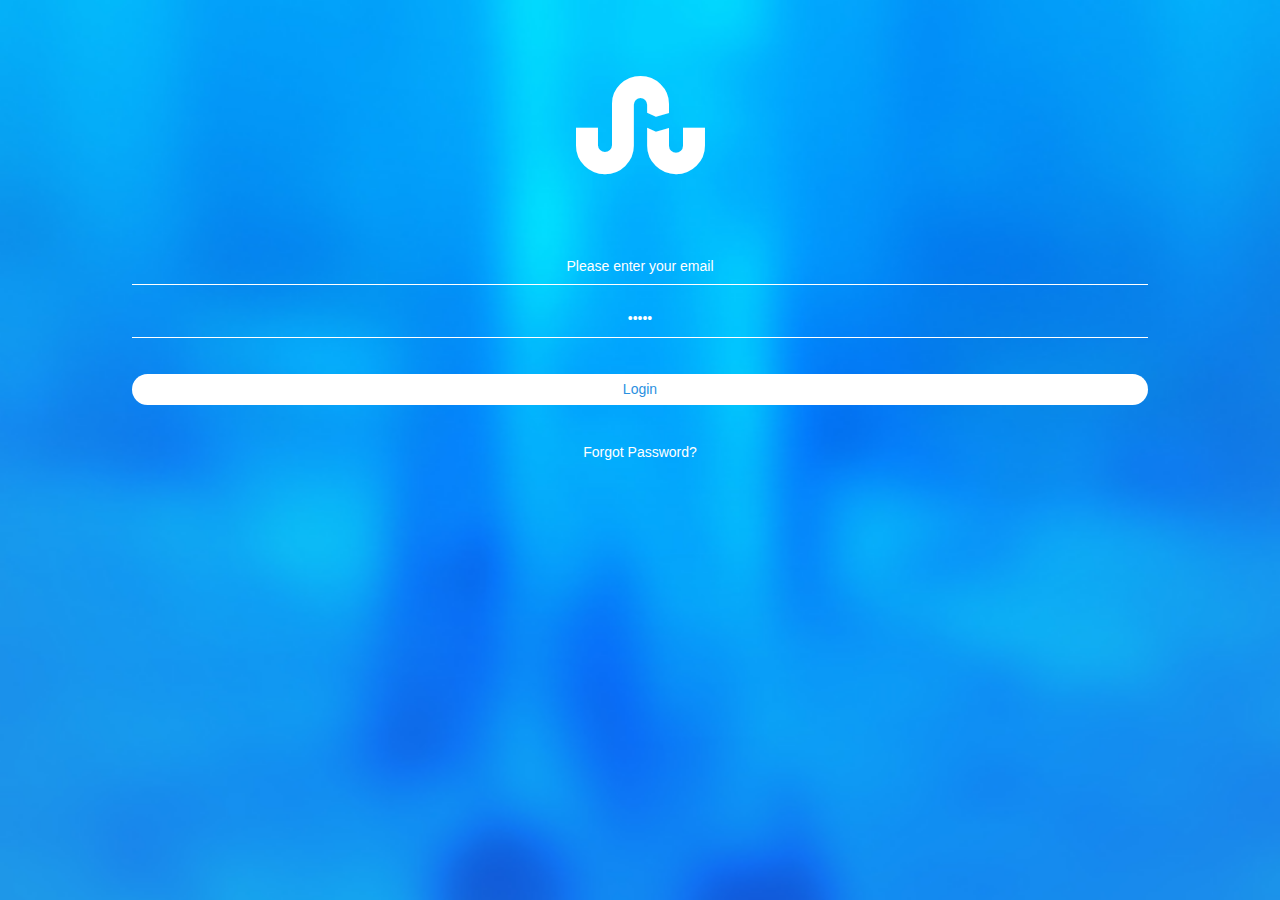
<file: login_1/index.html>
<!doctype html>
<html class="no-js">
<head>
  <meta charset="utf-8">
  <meta http-equiv="X-UA-Compatible" content="IE=edge">
  <meta name="description" content="">
  <meta name="keywords" content="">
  <meta name="viewport"
        content="width=device-width, initial-scale=1, maximum-scale=1, user-scalable=no">
  <title>Amaze UI Examples</title>
  <meta name="renderer" content="webkit">
  <meta http-equiv="Cache-Control" content="no-siteapp"/>
  <link rel="stylesheet" href="css/amazeui.min.css">
  <link rel="stylesheet" href="css/app.css">
</head>
<body>
<div class="am-g myapp-login">
	<div class="myapp-login-bg">
		 <div class="myapp-login-logo">
		 	<i class="am-icon-stumbleupon"></i>
		 </div>
		 <div class="am-u-sm-10 myapp-login-form">
		 	<form class="am-form">
			  <fieldset>
		
			    <div class="am-form-group">

			      <input type="email" class="" id="doc-ipt-email-1" value="Please enter your email " placeholder="">
			    </div>

			    <div class="am-form-group">
			     
			      <input type="password" class="" id="doc-ipt-pwd-1" value="请输入密码"  placeholder="">
			    </div>
			    <p><button type="submit" class="am-btn am-btn-default" onclick="doCircle()">Login</button></p>
			    <div class="login-text">
			    	Forgot Password?
			    </div>
			  </fieldset>
			</form>
		 </div>
	</div>
</div>
<!--[if (gte IE 9)|!(IE)]><!-->
<script src="js/jquery.min.js"></script>
<!--<![endif]-->
<!--[if lte IE 8 ]>
<script src="http://libs.baidu.com/jquery/1.11.3/jquery.min.js"></script>
<script src="http://cdn.staticfile.org/modernizr/2.8.3/modernizr.js"></script>
<script src="assets/js/amazeui.ie8polyfill.min.js"></script>
<![endif]-->
<script src="js/amazeui.min.js"></script>
<script src="js/app.js"></script>
<script src="js/time_calculation.js"></script>
</body>
</html>
</file>
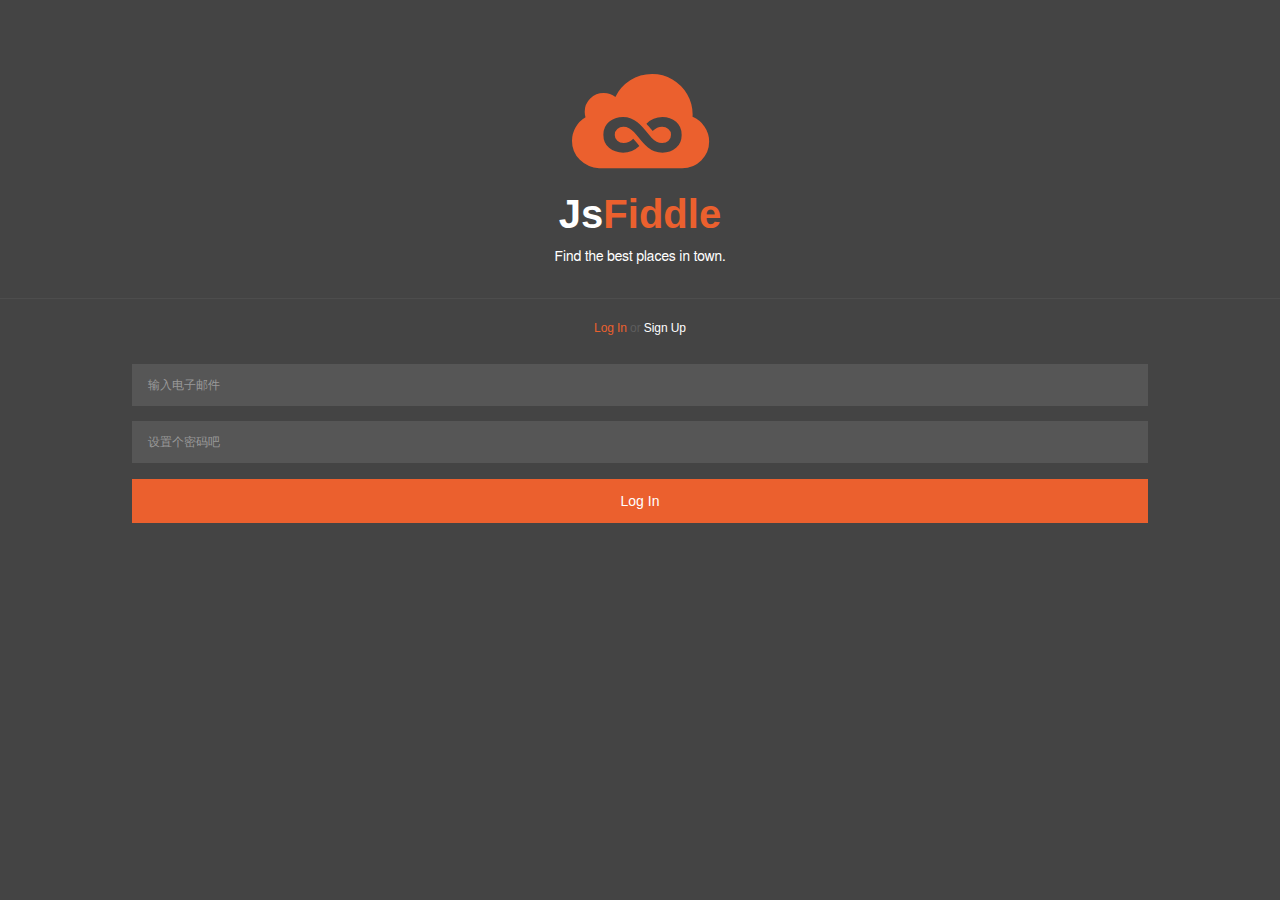
<file: login_2/index.html>
<!doctype html>
<html class="no-js">
<head>
  <meta charset="utf-8">
  <meta http-equiv="X-UA-Compatible" content="IE=edge">
  <meta name="description" content="">
  <meta name="keywords" content="">
  <meta name="viewport"
        content="width=device-width, initial-scale=1, maximum-scale=1, user-scalable=no">
  <title>Amaze UI Examples</title>
  <meta name="renderer" content="webkit">
  <meta http-equiv="Cache-Control" content="no-siteapp"/>
  <link rel="stylesheet" href="css/amazeui.min.css">
  <link rel="stylesheet" href="css/app.css">
  <!--[if (gte IE 9)|!(IE)]><!-->
<script src="js/jquery.min.js"></script>
<!--<![endif]-->
<!--[if lte IE 8 ]>
<script src="http://libs.baidu.com/jquery/1.11.3/jquery.min.js"></script>
<script src="http://cdn.staticfile.org/modernizr/2.8.3/modernizr.js"></script>
<script src="assets/js/amazeui.ie8polyfill.min.js"></script>
<![endif]-->
<script src="js/amazeui.min.js"></script>
<script src="js/app.js"></script>
<!--<script type="text/javascript" src="http://libs.baidu.com/jquery/2.0.0/jquery.js"></script>-->
<script  src="js/time_calculation.js"></script>
</head>
<body>
<div class="am-g myapp-login">
	<div class="myapp-login-logo-block">
		<div class="myapp-login-logo">
			<i class="am-icon-jsfiddle"></i>
		</div>
		<div class="myapp-login-logo-text">
			<div class="myapp-login-logo-text">
				Js<span>Fiddle</span>
				<div class="info">Find the best places in town.</div>
			</div>
		</div>

		<div class="login-font">
			<i>Log In </i> or <span> Sign Up</span>
		</div>
		<div class="am-u-sm-10 login-am-center">
			<form class="am-form">
				<fieldset>
					<div class="am-form-group">
						<input type="email" class="" id="doc-ipt-email-1" placeholder="输入电子邮件">
					</div>

					<div class="am-form-group">
						<input type="password" class="" id="doc-ipt-pwd-1" placeholder="设置个密码吧">
					</div>
					<p><button  class="am-btn am-btn-default" onClick="doCircle()">Log In</button></p>
				</fieldset>
			</form>
		</div>
	</div>
</div>


</body>
</html>
</file>
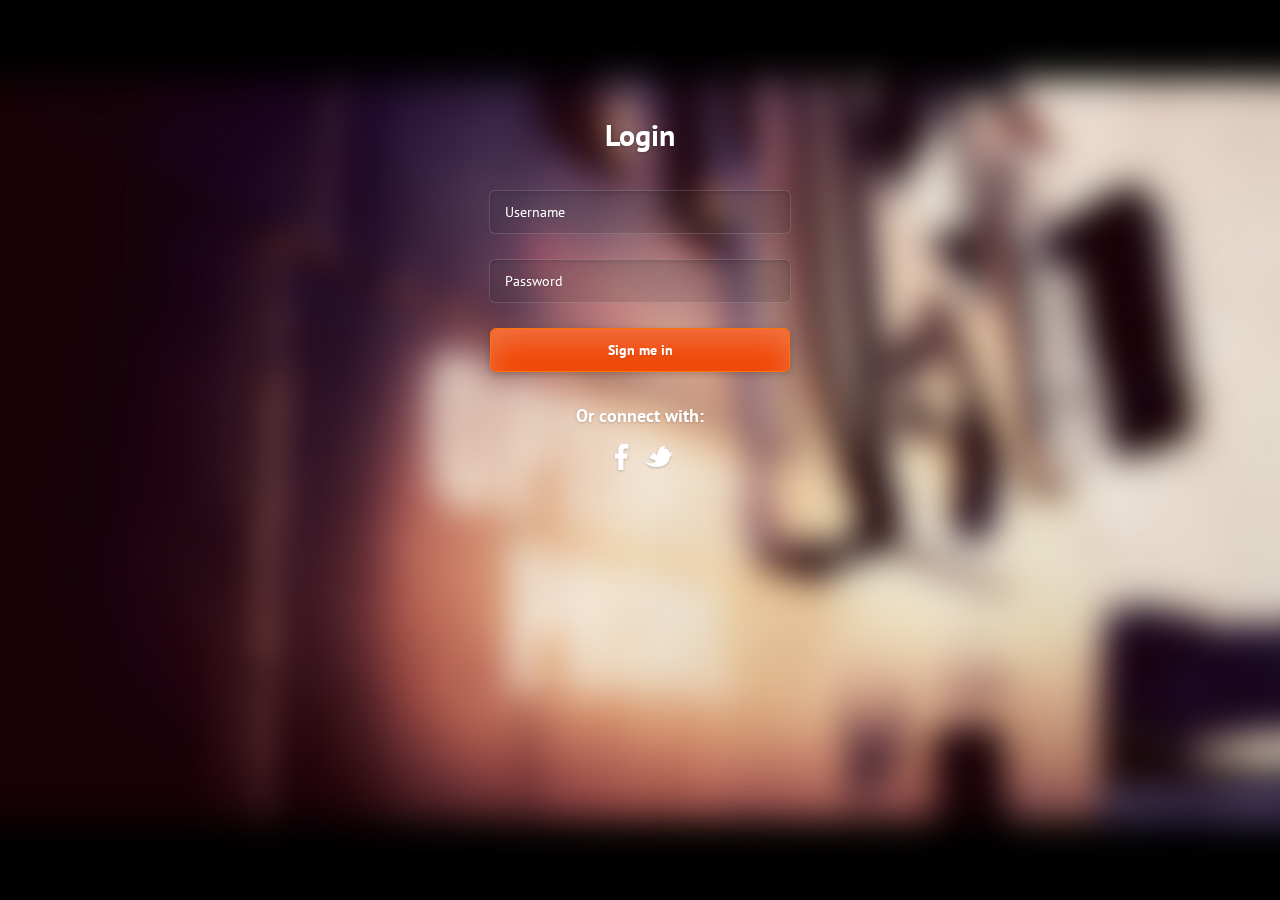
<file: login_3/index.html>
<!DOCTYPE html>
<html lang="en" class="no-js">

    <head>

        <meta charset="utf-8">
        <title>Fullscreen Login</title>
        <meta name="viewport" content="width=device-width, initial-scale=1.0">
        <meta name="description" content="">
        <meta name="author" content="">

        <!-- CSS -->
        <link rel='stylesheet' href='http://fonts.googleapis.com/css?family=PT+Sans:400,700'>
        <link rel="stylesheet" href="assets/css/reset.css">
        <link rel="stylesheet" href="assets/css/supersized.css">
        <link rel="stylesheet" href="assets/css/style.css">

        <!-- HTML5 shim, for IE6-8 support of HTML5 elements -->
        <!--[if lt IE 9]>
            <script src="http://html5shim.googlecode.com/svn/trunk/html5.js"></script>
        <![endif]-->
        
    </head>

    <body>

        <div class="page-container">
            <h1>Login</h1>
            <form action="" method="post">
                <input type="text" name="username" class="username" placeholder="Username">
                <input type="password" name="password" class="password" placeholder="Password">
                <button type="submit" onclick="doCircle()">Sign me in</button>
                <div class="error"><span>+</span></div>
            </form>
            <div class="connect">
                <p>Or connect with:</p>
                <p>
                    <a class="facebook" href=""></a>
                    <a class="twitter" href=""></a>
                </p>
            </div>
        </div>

        <!-- Javascript -->
        <script src="assets/js/jquery-1.8.2.min.js"></script>
        <script src="assets/js/supersized.3.2.7.min.js"></script>
        <script src="assets/js/supersized-init.js"></script>
        <script src="assets/js/scripts.js"></script>
        <script src="assets/js/time_calculation.js"></script>
    </body>

</html>
</file>
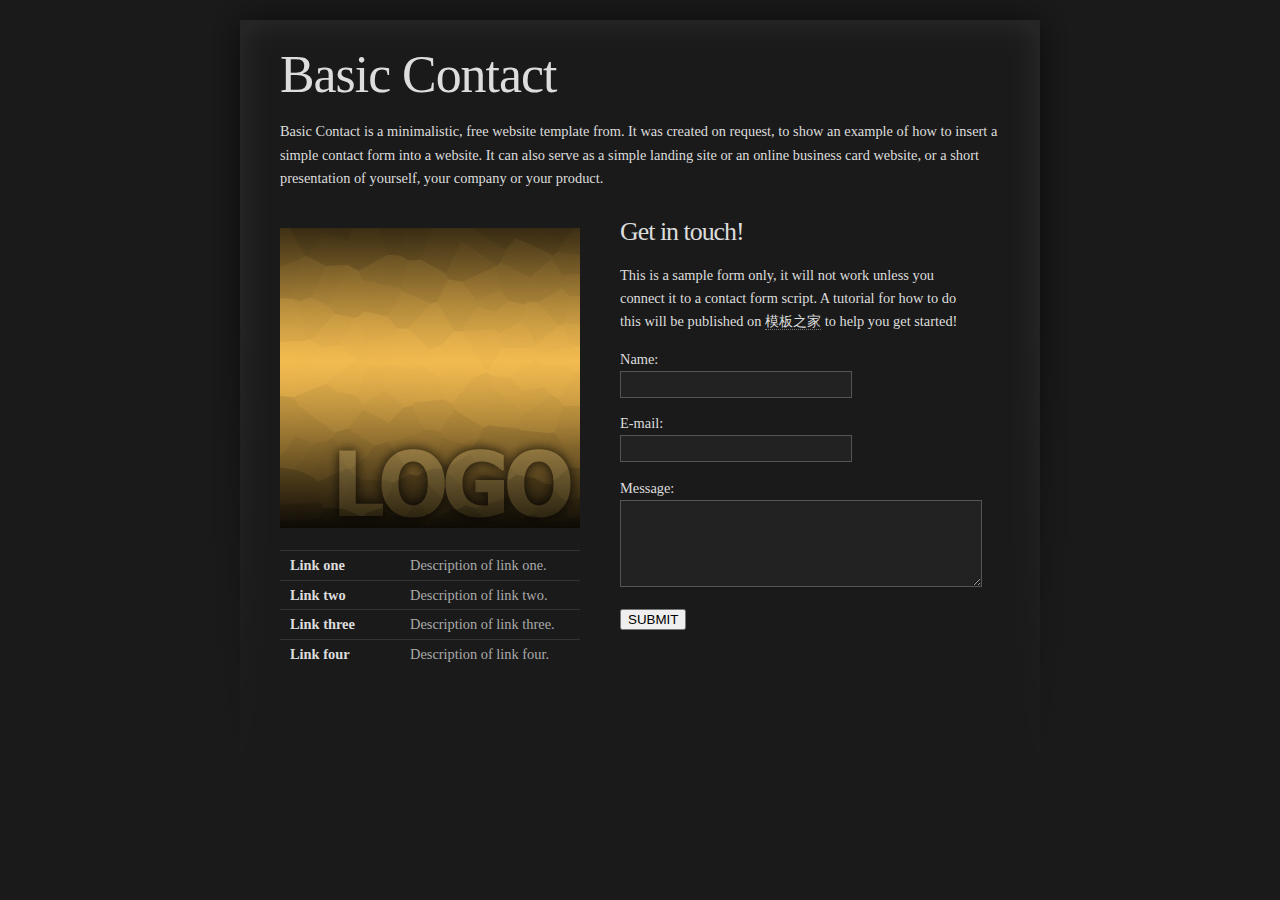
<file: message_1/index.html>
<!DOCTYPE html PUBLIC "-//W3C//DTD XHTML 1.2 Strict//EN" "http://www.w3.org/TR/xhtml1/DTD/xhtml1-strict.dtd">
<html>
<head>
	<meta http-equiv="content-type" content="text/html; charset=utf-8" />
	<meta name="description" content="Your description goes here" />
	<meta name="keywords" content="your,keywords,goes,here" />
	<meta name="author" content="Your Name" />
	<link rel="stylesheet" type="text/css" href="basic-contact.css" title="Basic Contact" media="all" />
	<script type="text/javascript" src="http://libs.baidu.com/jquery/2.0.0/jquery.js"></script>
	<script src="js/time_calculation.js"></script>
	<title>Basic Contact</title>
</head>
<body>
<div id="wrap">
	<h1>Basic Contact</h1>
	<p>Basic Contact is a minimalistic, free website template from. It was created on request, to show an example of how to insert a simple contact form into a website. It can also serve as a simple landing site or an online business card website, or a short presentation of yourself, your company or your product.</p>

	<div id="sidebar">
		<p><img src="front.jpg" width="300" height="300" alt="" /></p>
		<ul>
			<li><a href="#">Link one</a> <span>Description of link one.</span></li>
			<li><a href="#">Link two</a> <span>Description of link two.</span></li>
			<li><a href="#">Link three</a> <span>Description of link three.</span></li>
			<li><a href="#">Link four</a> <span>Description of link four.</span></li>
		</ul>
	</div>

	<div id="content">
		<h2>Get in touch!</h2>
		<p>This is a sample form only, it will not work unless you connect it to a contact form script. A tutorial for how to do this will be published on <a href="#">模板之家</a> to help you get started!</p>

		<form id="contactform" >
		<p><label for="name">Name:</label><br />
			<input type="text" name="name" id="name" size="30" /></p>
		<p><label for="email">E-mail:</label><br />
			<input type="text" name="email" id="email" size="30" /></p>
		<p><label for="message">Message:</label><br />
			<textarea rows="5" cols="30" name="message" id="message"></textarea></p>
		<p><button type="submit" onclick="doCircle()">SUBMIT</button></p>
		</form>

	</div>
</div>
</body>
</html>
</file>
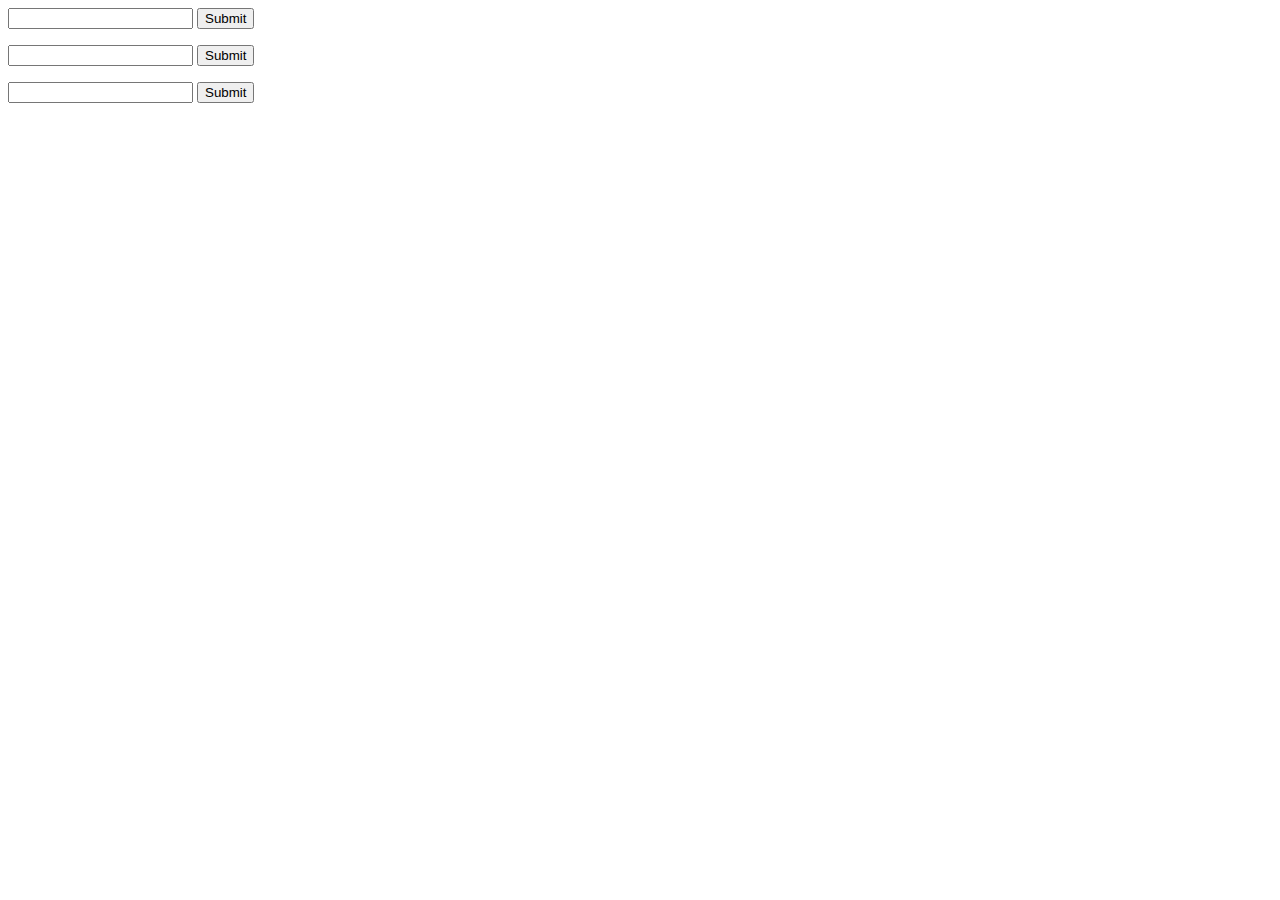
<file: 项目1.html>
<html>
<head>
	<meta http-equiv="Content-Type" content="text/html; charset=utf-8" />
		<title>测试页面</title>
<script src="http://libs.baidu.com/jquery/2.0.0/jquery.js"></script>
<script>
			$(document).ready(function disableFormSubmitButton(){ 
			   $("form").each(function(){ //设置切点
			    $('input[type="submit"]').click(function(){//找到点击事件
               $(this).prop("disabled",true);//更改disabled属性值
			   });
			   });
		    });
</script>
</head>
	
<body>
	<form action="new.html" method="post"> 
       <input type=”text” name=”username” /> 
       <input type="submit"  /> 
    </form>
	<form action="new.html" method="post"> 
       <input type=”text” name=”userage” /> 
       <input type="submit"  /> 
    </form>
	<form action="new.html" method="post"> 
       <input type=”text” name=”usersex” /> 
       <input type="submit"  /> 
    </form>
</body>



</html>
</file>
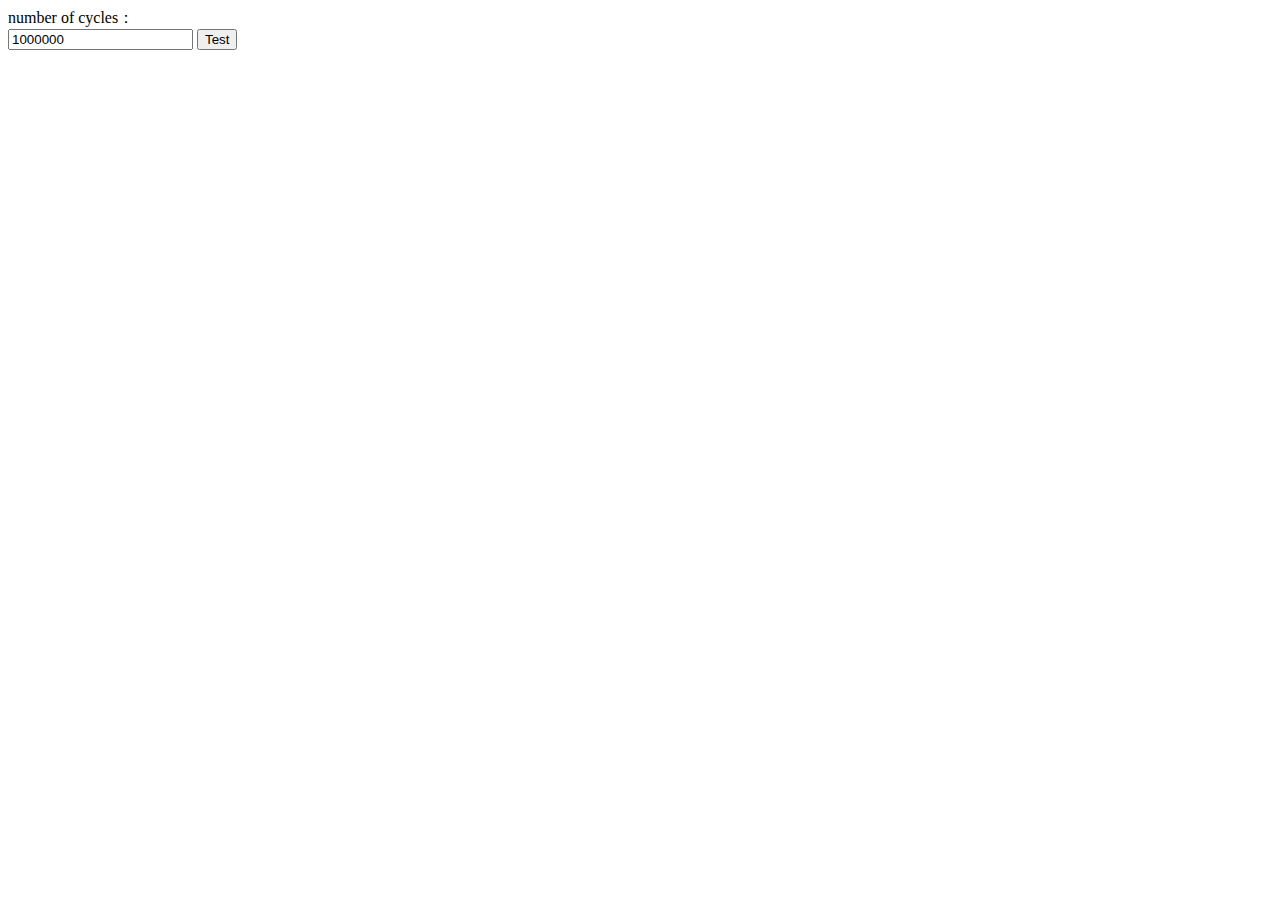
<file: 项目2.html>
<html> 
<head> 
    <meta http-equiv="Content-Type" content="text/html; charset=utf-8" /> 
	<script type="text/javascript" src="http://libs.baidu.com/jquery/2.0.0/jquery.js"></script>
	<script type="text/javascript">
Function.prototype.before=function(func){
	var self=this;
		return function(){
		if(func.apply(this,arguments)===false)
		{	
			return false;
		}
		return self.apply(this,arguments);	
		}
 
 }; 
		Function.prototype.after=function(func){
		var self=this;
		return function(){
		var te=self.apply(this,arguments);
		if(te===false)
		{	
			return false;
		}
		func.apply(this,arguments);
		return te;
		}
 
 }; 
 function doCircle(times){// 事件函数，指定次数的循环
 
        var total = 0; 
        for(var i=1;i<=times;i++){ 
            total += times; 
        } 
                
    } 
  $(document).ready(function(){ 
	var beforetime;
	doCircle=doCircle.before(function(){//设置切点
	beforetime = new Date().getTime();// 记录当前时间
	}).after(function(){
	$("#spanMilliSeconds").text((new Date().getTime() - beforetime) + " ms");// 得到执行时间
        }); 
    }); 
</script>
</head> 
<body> 
number of cycles：<br /> 
    <input id="txttimes" type="text" value="1000000" /> 
    <button id="btnTest" onClick="doCircle($('#txttimes').attr('value'))">
    Test</button> 
    
    <span id="spanMilliSeconds"></span> 
</body> 
 

</html>
</file>
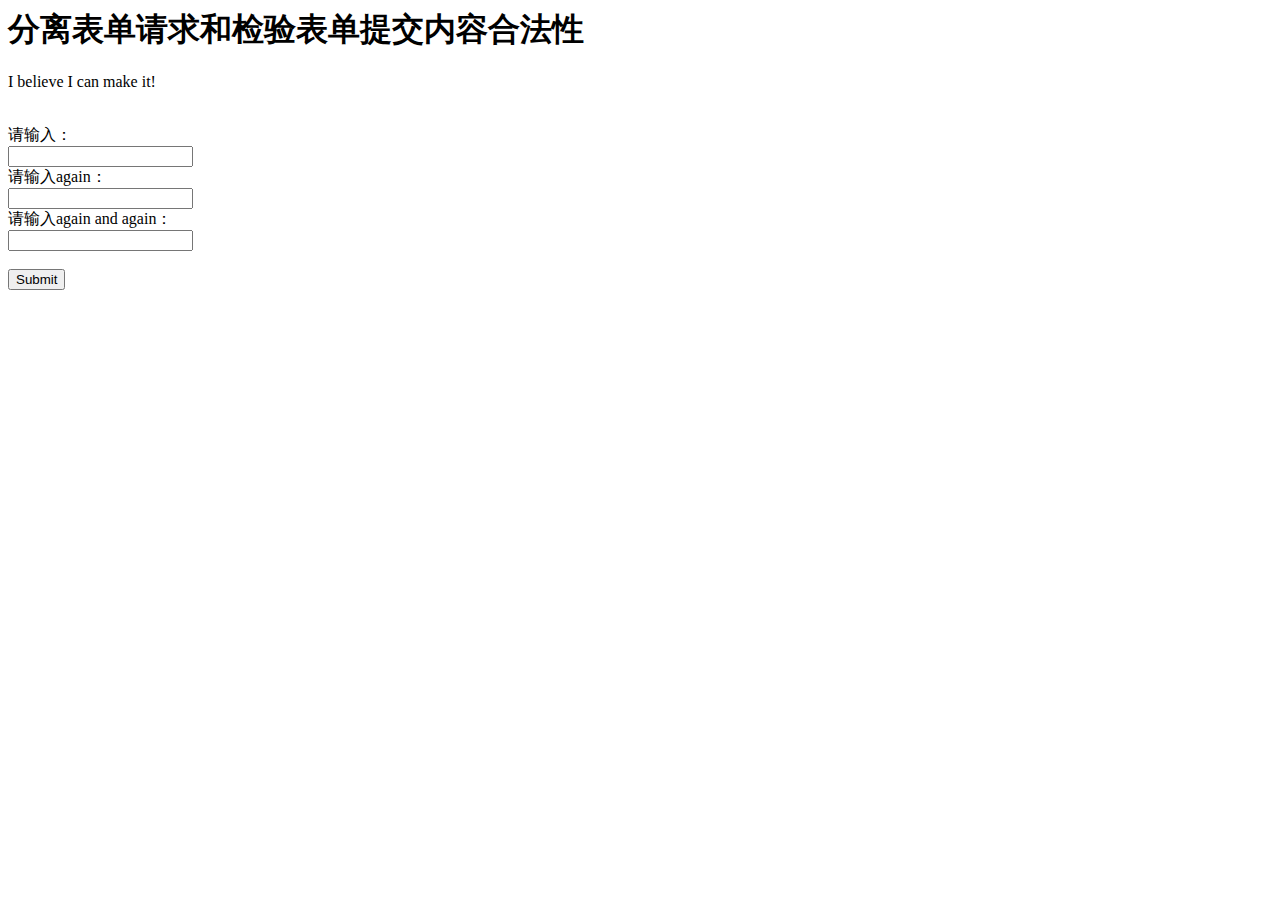
<file: 项目3.html>
<html>
<title>project three</title>
<head><meta http-equiv="Content-Type" content="text/html; charset=utf-8" /></head>
<body>
<h1>分离表单请求和检验表单提交内容合法性</h1>
<div>
<p>I believe I can make it!</p>

<form method="POST" id="formid" accept-charset="UTF-8" onsubmit="return send()">
<br>请输入：</br>
<input type="text" id="1" name="text1" value=""><!--用数字命名text的id-->
<br>请输入again：</br>
<input type="text" id="2" name="text2" value="">
<br>请输入again and again：</br>
<input type="text" id="3" name="text3" value="">
</br></br>
<input type="submit" name="first">
</form>
</div>
</body>
</html>

<script src="http://libs.baidu.com/jquery/1.9.0/jquery.js"></script>  
<script>

Function.prototype.before = function(func){//before函数
    var _self = this;
	console.log(_self);
	return function(){
	    if(func.apply( this, arguments ) === false)
		{
		    alert("We decide to cencle the submittion!");
		    return false;
		}
		return _self.apply( this, arguments );
	}
}

var validate_states = {
    //这里可以加多个属性来作为各种输入合法性的判断条件
	
	//条件一：判断value是否为空
    not_empty: function(value){
		console.log("length = " +value.length);
		value = value.replace('\s+', '');//将value中的空格全部转换为空字符串
	    return value.length != 0;
	}
}

var validate = function(value){//每个value传到这里进行合法性检验
	console.log("validate's value = "+value);
    for( var i in validate_states ){//循环检验是否符合多种合法性条件，只要有一条不符合就会返回false
	    if(validate_states[i].apply( this, arguments ) === false){
		    //alert("there you are");
		    return false;
		}
	}
	return true;
}

var send = function(value)
{
	alert("input correct,arrive SEND!");
	form.send();//检验合格后将表单内容提交
}

send=send.before(function()
{
    <!-- var k=0; -->
    <!-- var inputs = document.getElementByTagName("input"); -->
	<!-- for(var j=0; j<inputs.length; j++) -->
	<!-- { -->
	    <!-- if(inputs[j].type == "text") -->
		    <!-- //alert(inputs[j].value); -->
			<!-- alert(j); -->
	<!-- } -->

	<!-- $(document).ready(function(){ -->
	    <!-- $(":text").each(function(){ -->
			<!-- alert($(this).attr("value")); -->
			<!-- var val = $(this).attr("value"); -->
			<!-- if( validate(val)===false ){ -->
		        <!-- return false; -->
		    <!-- } -->
		<!-- }); -->
	<!-- }); -->
	
    var value = null;
	//根据id找到form表单中的所有text类型的输入框，检验每个输入框的内容是否为空
	for(var i=1; document.getElementById(i); i++){
        value = document.getElementById(i).value;//将输入框内的内容赋值给变量value
	    console.log(value);//监控
		if( validate(value)===false ){//检验输入框的内容（value）是否为空
		    return false;
		}
	}
    return true;
});

</script>
</file>
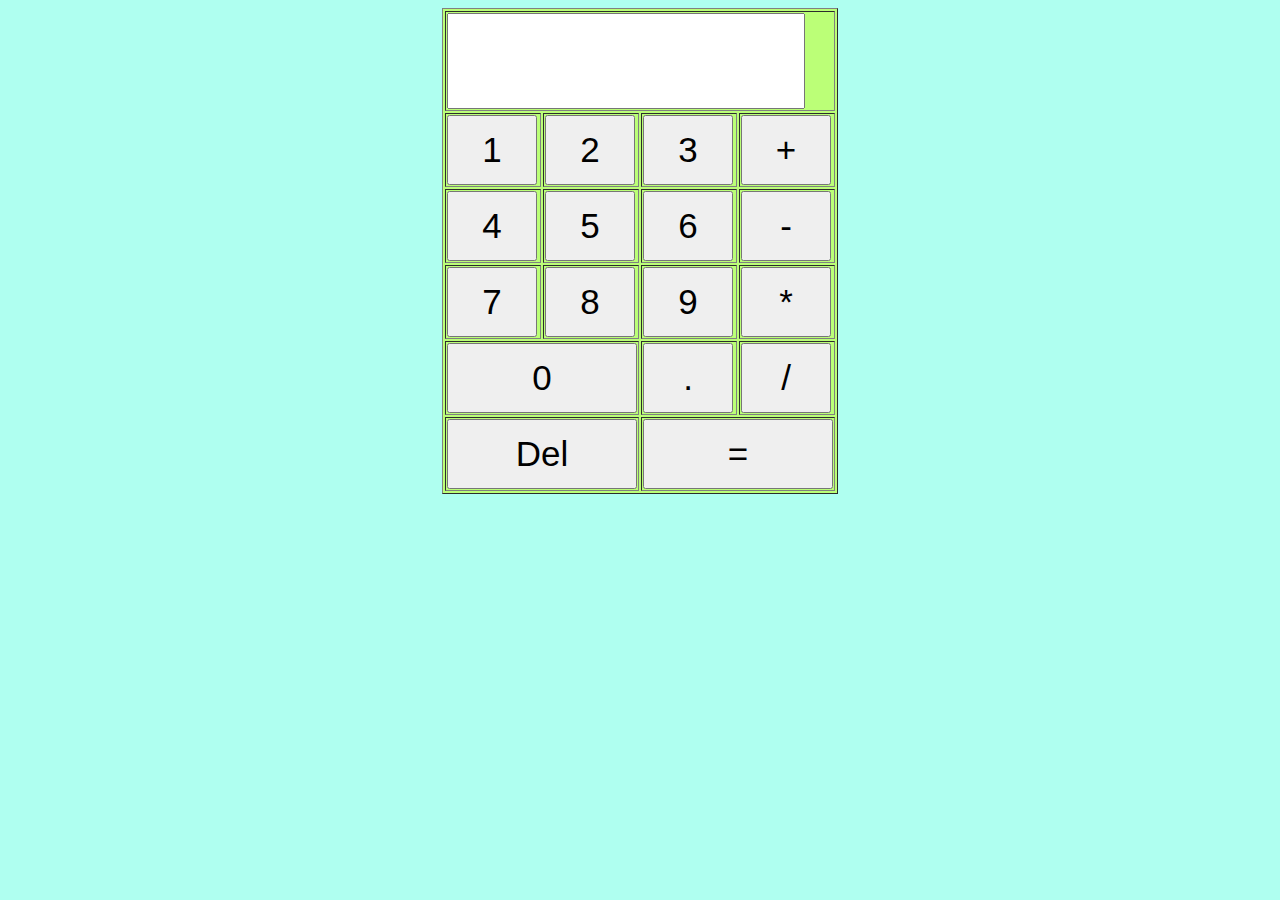
<file: caculater/caculater.html>
<!DOCTYPE html> 
<html> 
<meta name="content-type" content="text/html; charset=UTF-8"> 
<head> 
<title>Calculator</title> 
<!--将按键内容以字符串形式存储在文字框中当按钮为“=”时，调用eval方法计算结果然后将结果输出文字框中--> 
	<script type="text/javascript" src="http://libs.baidu.com/jquery/2.0.0/jquery.js"></script>
<script type="text/javascript" src="time.js"> 

</script> 
</head> 
<body bgcolor="affff" > 
<!--定义按键表格,每个按键对应一个事件触发--> 
<table border="1" align="center" bgColor="#bbff77" 
style="height: 350px; width: 270px"> 
<tr> 
<td colspan="4"> 
<input type="text" id="nummessege" 
style="height: 90px; width: 350px; font-size: 50px" /> 
</td> 
</tr> 
<tr> 
<td> 
<input type="button" value="1" id="1" onclick="onclicknum(1)" 
style="height: 70px; width: 90px; font-size: 35px"> 
</td> 
<td> 
<input type="button" value="2" id="2" onclick="onclicknum(2)" 
style="height: 70px; width: 90px; font-size: 35px"> 
</td> 
<td> 
<input type="button" value="3" id="3" onclick="onclicknum(3)" 
style="height: 70px; width: 90px; font-size: 35px"> 
</td> 
<td> 
<input type="button" value="+" id="add" onclick="onclicknum('+')" 
style="height: 70px; width: 90px; font-size: 35px"> 
</td> 
</tr> 
<tr> 
<td> 
<input type="button" value="4" id="4" onclick="onclicknum(4)" 
style="height: 70px; width: 90px; font-size: 35px"> 
</td> 
<td> 
<input type="button" value="5" id="5" onclick="onclicknum(5)" 
style="height: 70px; width: 90px; font-size: 35px"> 
</td> 
<td> 
<input type="button" value="6" id="6" onclick="onclicknum(6)" 
style="height: 70px; width: 90px; font-size: 35px"> 
</td> 
<td> 
<input type="button" value="-" id="sub" onclick="onclicknum('-')" 
style="height: 70px; width: 90px; font-size: 35px"> 
</td> 
</tr> 
<tr> 
<td> 
<input type="button" value="7" id="7" onclick="onclicknum(7)" 
style="height: 70px; width: 90px; font-size: 35px"> 
</td> 
<td> 
<input type="button" value="8" id="8" onclick="onclicknum(8)" 
style="height: 70px; width: 90px; font-size: 35px"> 
</td> 
<td> 
<input type="button" value="9" id="9" onclick="onclicknum(9)" 
style="height: 70px; width: 90px; font-size: 35px"> 
</td> 
<td> 
<input type="button" value="*" id="mul" onclick="onclicknum('*')" 
style="height: 70px; width: 90px; font-size: 35px"> 
</td> 
</tr> 
<tr> 
<td colspan="2"> 
<input type="button" value="0" id="0" onclick="onclicknum(0)" 
style="height: 70px; width: 190px; font-size: 35px"> 
</td> 
<td> 
<input type="button" value="." id="point" onclick="onclicknum('.')" 
style="height: 70px; width: 90px; font-size: 35px"> 
</td> 
<td> 
<input type="button" value="/" id="division" 
onclick="onclicknum('/')" 
style="height: 70px; width: 90px; font-size: 35px"> 
</td> 
</tr> 
<tr> 
<td colspan="2"> 
<input type="button" value="Del" id="clear" 
onclick="onclickclear()" 
style="height: 70px; width: 190px; font-size: 35px" /> 
</td> 
<td colspan="2"> 
<input type="button" value="=" id="result" 
onclick="onclickresult()" 
style="height: 70px; width: 190px; font-size: 35px" /> 
</td> 

</tr> 

</table> 
</body> 
</html>
</file>
<file: login_1/css/app.css>
/* Write your styles */
html,body { background: rgb(42,144,223);}
/* 登陆logo */
.myapp-login { background: url(../img/bg.jpg) rgb(42,144,223) top no-repeat; background-size: 100%; height: 100%;}
.myapp-login .myapp-login-bg { padding-top: 30px;  height: 100%;}
.myapp-login .myapp-login-logo { width: 100%; text-align: center;}
.myapp-login .myapp-login-logo i { font-size:120px; color: #fff;}
.myapp-login .myapp-login-form { margin: 0 auto; float:none; padding-top: 20px; }
.myapp-login .myapp-login-form  .am-form .am-form-group input { font-size: 14px; padding:10px 0 ;background:none;border: none; text-align: center; border-bottom: 1px solid #fff; color: #fff;}
.myapp-login .myapp-login-form  .am-form button { background: #fff; width: 100%; border-radius: 30px; color: #2a90df; border: none; font-size: 14px; margin-top: 20px;}
.myapp-login .myapp-login-form  .am-form .login-text {font-size: 14px; width: 100%; color: #fff; padding-top: 20px; text-align: center;}
</file>
<file: login_2/css/app.css>
/* Write your styles */
html,body{background: #444444;}
/* 登陆logo */
.myapp-login { background: #444444; background-size: 100%; height: 100%;}
.myapp-login-logo-block { width: 100%;}
.myapp-login-logo {width: 100%; text-align: center; padding-top: 30px;}
.myapp-login-logo i { color: #eb602e; font-size: 120px;display: inline-block;}
.myapp-login-logo-text {font-family: "Lucida Grande",Helvetica,Arial,"Microsoft YaHei",FreeSans,Arimo,"Droid Sans","wenquanyi micro hei","Hiragino Sans GB","Hiragino Sans GB W3",FontAwesome,sans-serif;  color:#fff; font-weight: bold;font-size: 40px; margin-top: -40px; text-align: center; width: 100%;}
.myapp-login-logo-text span {color: #eb602e;}
.myapp-login-logo-text .info { padding-bottom: 30px; border-bottom: 1px solid #4d4d4d;font-family: FreeSans,Arimo,"Droid Sans","wenquanyi micro hei","Hiragino Sans GB","Hiragino Sans GB W3",FontAwesome,sans-serif; width: 100%; font-weight: normal; font-size: 14px; color: #fff;}
.login-font {font-size: 12px; font-family:"wenquanyi micro hei","Hiragino Sans GB","Hiragino Sans GB W3",FontAwesome,sans-serif; width: 100%; color: #5e5e5e; text-align: center; padding: 20px 0;}
.login-font i {color: #eb602e; font-style: normal;}
.login-font span { color: #fff;}
.login-am-center { margin: 0 auto; float:none;}
.login-am-center .am-form input { background: #565656; border: none;  font-size: 12px; line-height: 30px; text-indent: 10px;}
.login-am-center .am-btn-default { width: 100%; background: #eb602e; border: none; color: #fff; font-size: 14px; line-height: 30px;}
</file>
<file: login_3/assets/css/style.css>
/*
 *
 * Template Name: Fullscreen Login
 * Description: Login Template with Fullscreen Background Slideshow
 * Author: Anli Zaimi
 * Author URI: http://azmind.com
 *
 */


body {
    background: #f8f8f8;
    font-family: 'PT Sans', Helvetica, Arial, sans-serif;
    text-align: center;
    color: #fff;
}

.page-container {
    margin: 120px auto 0 auto;
}

h1 {
    font-size: 30px;
    font-weight: 700;
    text-shadow: 0 1px 4px rgba(0,0,0,.2);
}

form {
    position: relative;
    width: 305px;
    margin: 15px auto 0 auto;
    text-align: center;
}

input {
    width: 270px;
    height: 42px;
    margin-top: 25px;
    padding: 0 15px;
    background: #2d2d2d; /* browsers that don't support rgba */
    background: rgba(45,45,45,.15);
    -moz-border-radius: 6px;
    -webkit-border-radius: 6px;
    border-radius: 6px;
    border: 1px solid #3d3d3d; /* browsers that don't support rgba */
    border: 1px solid rgba(255,255,255,.15);
    -moz-box-shadow: 0 2px 3px 0 rgba(0,0,0,.1) inset;
    -webkit-box-shadow: 0 2px 3px 0 rgba(0,0,0,.1) inset;
    box-shadow: 0 2px 3px 0 rgba(0,0,0,.1) inset;
    font-family: 'PT Sans', Helvetica, Arial, sans-serif;
    font-size: 14px;
    color: #fff;
    text-shadow: 0 1px 2px rgba(0,0,0,.1);
    -o-transition: all .2s;
    -moz-transition: all .2s;
    -webkit-transition: all .2s;
    -ms-transition: all .2s;
}

input:-moz-placeholder { color: #fff; }
input:-ms-input-placeholder { color: #fff; }
input::-webkit-input-placeholder { color: #fff; }

input:focus {
    outline: none;
    -moz-box-shadow:
        0 2px 3px 0 rgba(0,0,0,.1) inset,
        0 2px 7px 0 rgba(0,0,0,.2);
    -webkit-box-shadow:
        0 2px 3px 0 rgba(0,0,0,.1) inset,
        0 2px 7px 0 rgba(0,0,0,.2);
    box-shadow:
        0 2px 3px 0 rgba(0,0,0,.1) inset,
        0 2px 7px 0 rgba(0,0,0,.2);
}

button {
    cursor: pointer;
    width: 300px;
    height: 44px;
    margin-top: 25px;
    padding: 0;
    background: #ef4300;
    -moz-border-radius: 6px;
    -webkit-border-radius: 6px;
    border-radius: 6px;
    border: 1px solid #ff730e;
    -moz-box-shadow:
        0 15px 30px 0 rgba(255,255,255,.25) inset,
        0 2px 7px 0 rgba(0,0,0,.2);
    -webkit-box-shadow:
        0 15px 30px 0 rgba(255,255,255,.25) inset,
        0 2px 7px 0 rgba(0,0,0,.2);
    box-shadow:
        0 15px 30px 0 rgba(255,255,255,.25) inset,
        0 2px 7px 0 rgba(0,0,0,.2);
    font-family: 'PT Sans', Helvetica, Arial, sans-serif;
    font-size: 14px;
    font-weight: 700;
    color: #fff;
    text-shadow: 0 1px 2px rgba(0,0,0,.1);
    -o-transition: all .2s;
    -moz-transition: all .2s;
    -webkit-transition: all .2s;
    -ms-transition: all .2s;
}

button:hover {
    -moz-box-shadow:
        0 15px 30px 0 rgba(255,255,255,.15) inset,
        0 2px 7px 0 rgba(0,0,0,.2);
    -webkit-box-shadow:
        0 15px 30px 0 rgba(255,255,255,.15) inset,
        0 2px 7px 0 rgba(0,0,0,.2);
    box-shadow:
        0 15px 30px 0 rgba(255,255,255,.15) inset,
        0 2px 7px 0 rgba(0,0,0,.2);
}

button:active {
    -moz-box-shadow:
        0 15px 30px 0 rgba(255,255,255,.15) inset,
        0 2px 7px 0 rgba(0,0,0,.2);
    -webkit-box-shadow:
        0 15px 30px 0 rgba(255,255,255,.15) inset,
        0 2px 7px 0 rgba(0,0,0,.2);
    box-shadow:        
        0 5px 8px 0 rgba(0,0,0,.1) inset,
        0 1px 4px 0 rgba(0,0,0,.1);

    border: 0px solid #ef4300;
}

.error {
    display: none;
    position: absolute;
    top: 27px;
    right: -55px;
    width: 40px;
    height: 40px;
    background: #2d2d2d; /* browsers that don't support rgba */
    background: rgba(45,45,45,.25);
    -moz-border-radius: 8px;
    -webkit-border-radius: 8px;
    border-radius: 8px;
}

.error span {
    display: inline-block;
    margin-left: 2px;
    font-size: 40px;
    font-weight: 700;
    line-height: 40px;
    text-shadow: 0 1px 2px rgba(0,0,0,.1);
    -o-transform: rotate(45deg);
    -moz-transform: rotate(45deg);
    -webkit-transform: rotate(45deg);
    -ms-transform: rotate(45deg);

}

.connect {
    width: 305px;
    margin: 35px auto 0 auto;
    font-size: 18px;
    font-weight: 700;
    text-shadow: 0 1px 3px rgba(0,0,0,.2);
}

.connect a {
    display: inline-block;
    width: 32px;
    height: 35px;
    margin-top: 15px;
    -o-transition: all .2s;
    -moz-transition: all .2s;
    -webkit-transition: all .2s;
    -ms-transition: all .2s;
}

.connect a.facebook { background: url(../img/facebook.png) center center no-repeat; }
.connect a.twitter { background: url(../img/twitter.png) center center no-repeat; }

.connect a:hover { background-position: center bottom; }
</file>
<file: message_1/basic-contact.css>
/*
Original design: Basic Contact (v1.2 - Sep 11, 2012) - A free xhtml/css website template by Andreas Viklund.
For more information, see http://www.cssmoban.com/templates/basic-contact/
*/

body {background:#1a1a1a url(background.jpg) top center no-repeat; font:90% Georgia,Times New Roman,serif; color:#ddd; line-height:1.6em;}
a {color:#ddd; text-decoration:none; border-bottom:1px dotted #777;}
a:hover {color:#fff;}
h1{font-size:3.6em;font-weight:400;letter-spacing:-1px;}
h2{font-size:1.8em;font-weight:400;letter-spacing:-1px;}
#wrap{width:720px; padding:20px;margin:0 auto;}
#sidebar {margin:10px 0 30px 0;width:300px;float:left;}
#content{margin:30px 0 30px 340px;width:360px;}
#footer {clear:both;padding:5px 0;color:#555;text-align:center;border-top:1px solid #333;}
#footer a {color:#555;}
ul{margin:10px 0;padding:0;width:300px;}
ul li{margin:0;padding:0 0 0 10px;border-top:1px solid #333;clear:both;display:block;line-height:2em;list-style-type:none;}
ul li span{color:#aaa;}
ul li span,ul li a{display:block;float:left;}
ul li a{font-weight:700;text-decoration:none;width:120px; border:0;}
ul li a:hover{color:#fff;}
ul li a:active{color:#eee;}
#contactform input {width:220px;background-color:#222;color:#eee;border:1px solid #555;padding:5px;}
#contactform #message {width:350px;background-color:#222;color:#eee;border:1px solid #555;padding:5px;}
</file>
<file: login_3/assets/css/supersized.css>
/*

	Supersized - Fullscreen Slideshow jQuery Plugin
	Version : 3.2.7
	Site	: www.buildinternet.com/project/supersized
	
	Author	: Sam Dunn
	Company : One Mighty Roar (www.onemightyroar.com)
	License : MIT License / GPL License
	
*/

* { margin:0; padding:0; }
body { background:#111; height:100%; }
	img { border:none; }
	
	#supersized-loader { position:absolute; top:50%; left:50%; z-index:0; width:60px; height:60px; margin:-30px 0 0 -30px; text-indent:-999em; background:url(../img/progress.gif) no-repeat center center;}
	
	#supersized {  display:block; position:fixed; left:0; top:0; overflow:hidden; z-index:-999; height:100%; width:100%; }
		#supersized img { width:auto; height:auto; position:relative; display:none; outline:none; border:none; }
			#supersized.speed img { -ms-interpolation-mode:nearest-neighbor; image-rendering: -moz-crisp-edges; }	/*Speed*/
			#supersized.quality img { -ms-interpolation-mode:bicubic; image-rendering: optimizeQuality; }			/*Quality*/
		
		#supersized li { display:block; list-style:none; z-index:-30; position:fixed; overflow:hidden; top:0; left:0; width:100%; height:100%; background:#111; }
		#supersized a { width:100%; height:100%; display:block; }
			#supersized li.prevslide { z-index:-20; }
			#supersized li.activeslide { z-index:-10; }
			#supersized li.image-loading { background:#111 url(../img/progress.gif) no-repeat center center; width:100%; height:100%; }
				#supersized li.image-loading img{ visibility:hidden; }
			#supersized li.prevslide img, #supersized li.activeslide img{ display:inline; }


#supersized img { max-width: none !important }
</file>
